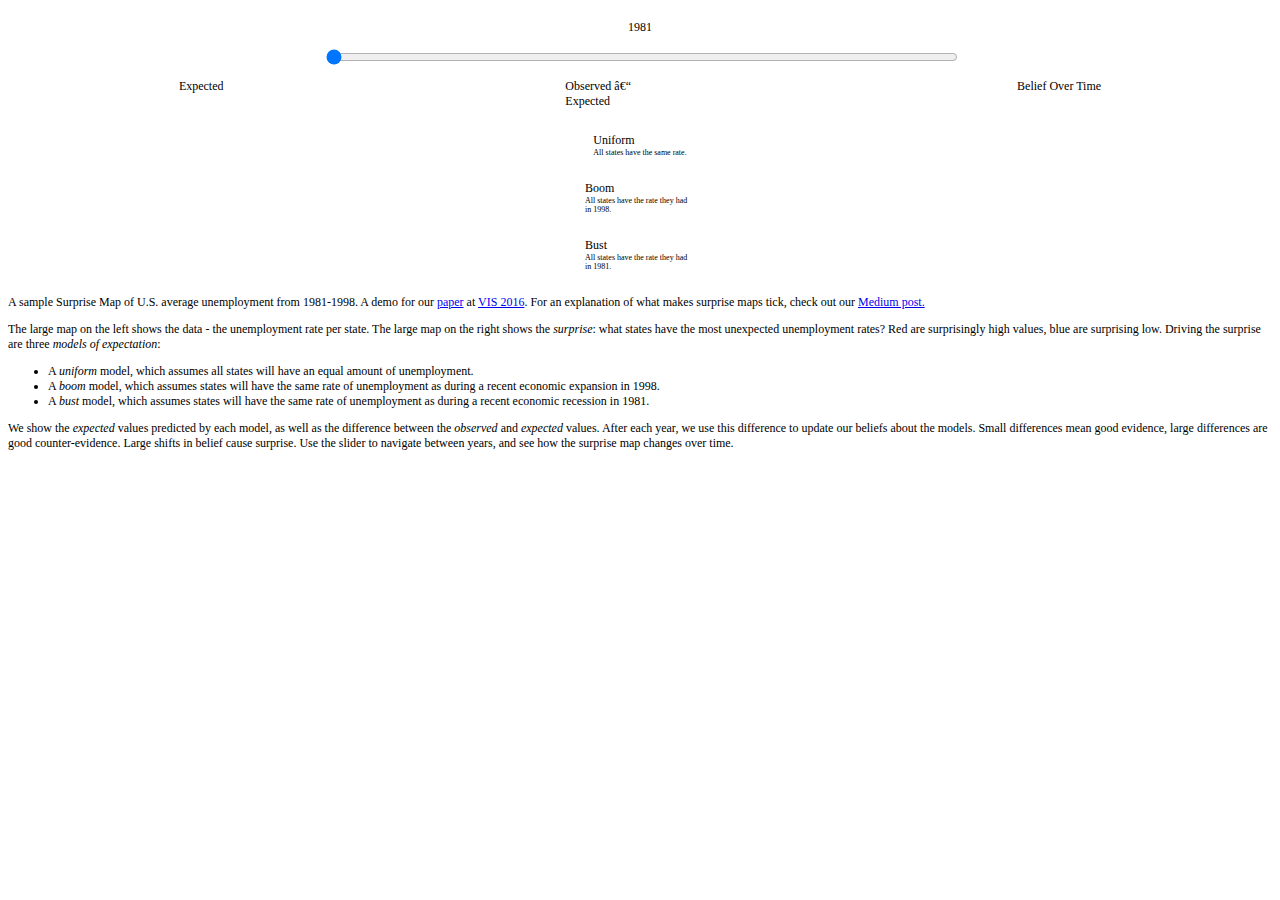
<file: Demo/index.html>
<html>
<head>
<link rel="stylesheet" type="text/css" href="../Code/style.css" />
<script src="https://d3js.org/d3.v3.min.js" charset="utf-8"></script>
<script src="https://d3js.org/queue.v1.min.js"></script>
<script src="https://d3js.org/colorbrewer.v1.min.js"></script>
<script src="../Code/demo.js"></script>
</head>
<body>
  <div id="main"></div>
  <div id="slider">
    <p id="yearLabel">1981</p>
    <input type="range" id="year" value="1981" min="1981" max="1998" step = "1" onChange="update()" />
  </div>
  <div id="models">
    <div id="mLabel">
      <p>Expected</p>
      <p>Observed – Expected</p>
      <p>Belief Over Time</p>
    </div>
    <div id="uniform" class="model">
      <p>Uniform<br />
      <span class="caption">All states have the same rate.</span>
      </p>
    </div>
    <div id="boom" class="model">
      <p>Boom<br />
      <span class="caption">All states have the rate they had in 1998.</span>
      </p>
    </div>
    <div id="bust" class="model">
      <p>Bust<br />
      <span class="caption">All states have the rate they had in 1981.</span>
      </p>
    </div>
  </div>
  <div id="readme">
    <p>A sample Surprise Map of U.S. average unemployment from 1981-1998. A demo for our <a href="http://idl.cs.washington.edu/papers/surprise-maps/">paper</a> at <a href="http://ieeevis.org/">VIS 2016</a>. For an explanation of what makes surprise maps tick, check out our <a href="https://medium.com/@uwdata/surprise-maps-showing-the-unexpected-e92b67398865">Medium post.</a></p>
    
    <p>The large map on the left shows the data - the unemployment rate per state. The large map on the right shows the <i>surprise</i>: what states have the most unexpected unemployment rates? Red are surprisingly high values, blue are surprising low. Driving the surprise are three <i>models of expectation</i>:
    </p>
    <p>
    <ul>
    <li> A <i>uniform</i> model, which assumes all states will have an equal amount of unemployment. </li>
    <li> A <i>boom</i> model, which assumes states will have the same rate of unemployment as during a recent economic expansion in 1998. </li>
    <li> A <i>bust</i> model, which assumes states will have the same rate of unemployment as during a recent economic recession in 1981. </li>
    </ul>
    </p>
    <p>
    We show the <i>expected</i> values predicted by each model, as well as the difference between the <i>observed</i> and <i>expected</i> values. After each year, we use this difference to update our beliefs about the models. Small differences mean good evidence, large differences are good counter-evidence. Large shifts in belief cause surprise. Use the slider to navigate between years, and see how the surprise map changes over time.
    </p>
  </div>
</body>
</html>
</file>
<file: Code/style.css>
body{
  display: flex;
  flex-direction: column;
  font-family: Futura;
  font-size: 12;
}

#main{
  display: flex;
  flex-direction: row;

}

#main svg{
  flex-basis: 50%;
  margin: auto;
}

#main svg path{
  stroke: #eee;
  stroke-width: 1px;
  stroke-linejoin: round;
}

#main svg path:hover{
  stroke: #fff;
  stroke-width: 2px;
}

#slider{
  width:50%;
  margin: auto;

}

#slider p{
  text-align: center;
  font-family: Futura;
  font-size: 12;
}

#slider input{
  width:100%;
}

#models{
    display: flex;
    flex-direction: column;
    justify-content: space-around;
}

#models div{
  display: flex;
  flex-direction: row;
  justify-content: space-around;
}

#models div p{
    font-size: 12;
    max-width: 110px;
}

#models .caption{
  font-size: 8;
}

#models svg rect{
  stroke: #333;
  stroke-width: 1px;
}

#mLabel{
  font-size: 14;

  text-weight: bold;

}

#readme{


}
#readme p{
 
}
</file>
